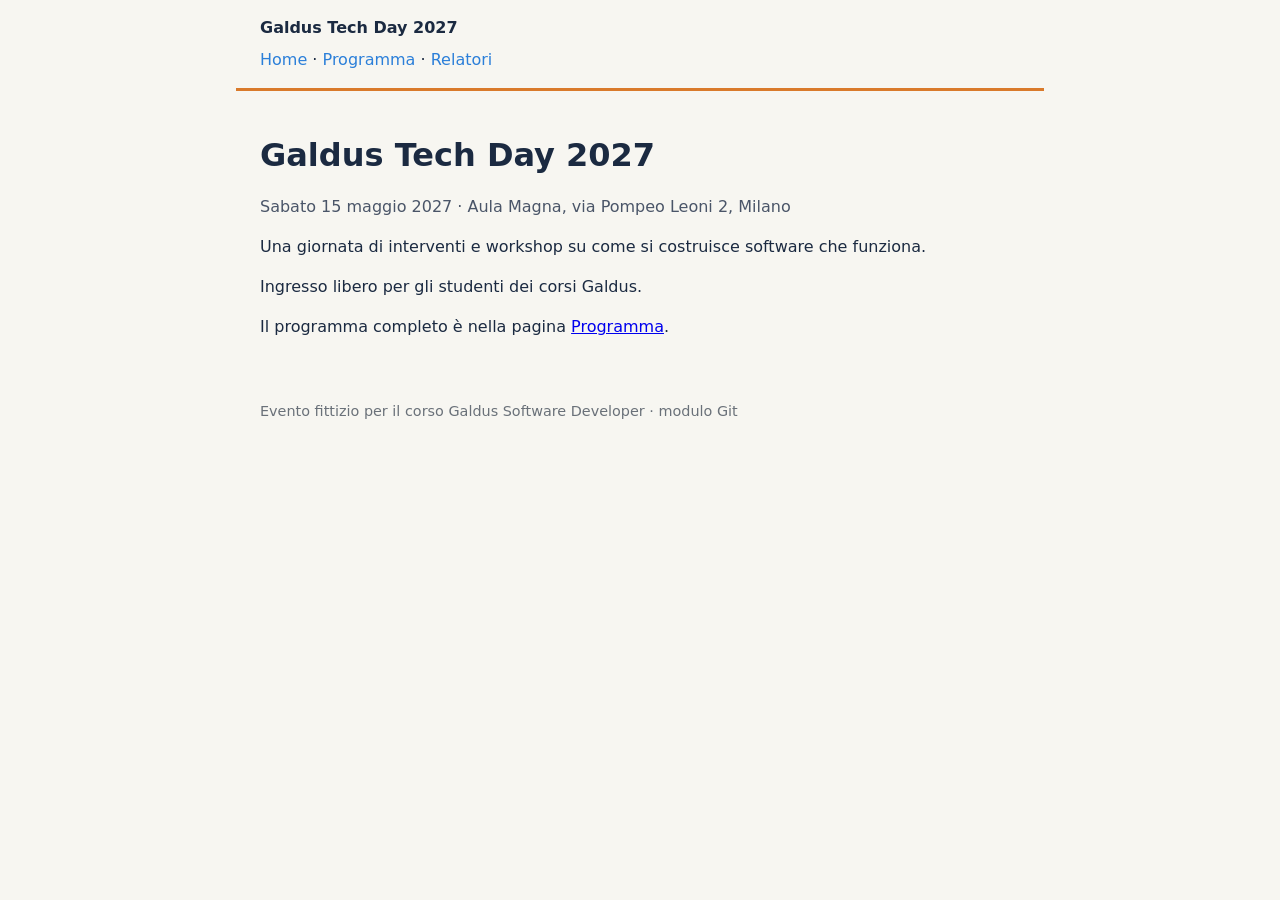
<file: index.html>
<!DOCTYPE html>
<html lang="it">
<head>
  <meta charset="utf-8">
  <meta name="viewport" content="width=device-width, initial-scale=1">
  <title>Home · Galdus Tech Day 2027</title>
  <link rel="stylesheet" href="css/stile.css">
</head>
<body>
  <header>
    <p class="evento">Galdus Tech Day 2027</p>
    <nav><a href="index.html">Home</a> · <a href="programma.html">Programma</a> · <a href="relatori.html">Relatori</a></nav>
  </header>
  <main>
    <h1>Galdus Tech Day 2027</h1>
    <p class="quando">Sabato 15 maggio 2027 · Aula Magna, via Pompeo Leoni 2, Milano</p>
    <p>Una giornata di interventi e workshop su come si costruisce software che funziona.</p>
    <p>Ingresso libero per gli studenti dei corsi Galdus.</p>
    <p>Il programma completo è nella pagina <a href="programma.html">Programma</a>.</p>
  </main>
  <footer>
    <p>Evento fittizio per il corso Galdus Software Developer · modulo Git</p>
  </footer>
</body>
</html>
</file>
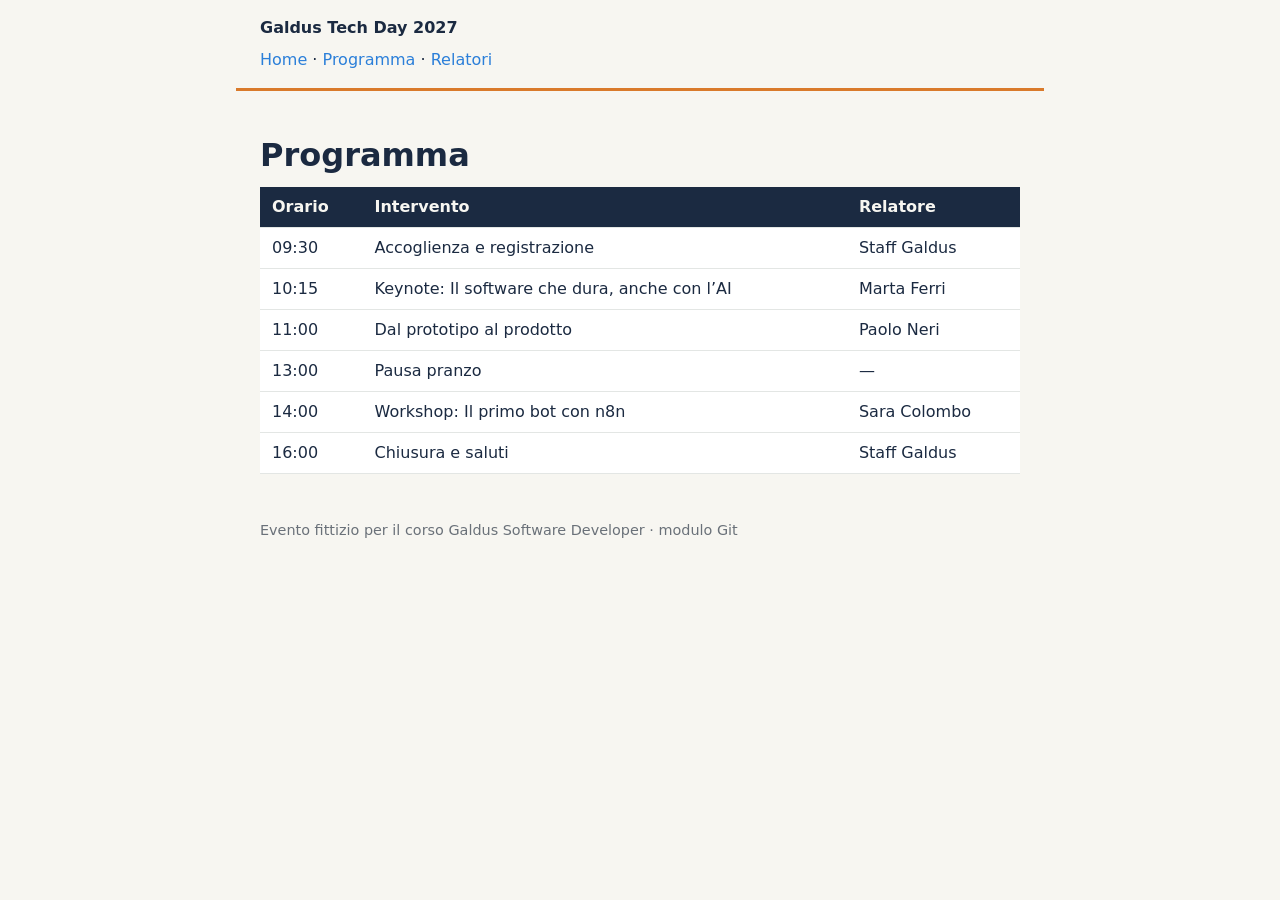
<file: programma.html>
<!DOCTYPE html>
<html lang="it">
<head>
  <meta charset="utf-8">
  <meta name="viewport" content="width=device-width, initial-scale=1">
  <title>Programma · Galdus Tech Day 2027</title>
  <link rel="stylesheet" href="css/stile.css">
</head>
<body>
  <header>
    <p class="evento">Galdus Tech Day 2027</p>
    <nav><a href="index.html">Home</a> · <a href="programma.html">Programma</a> · <a href="relatori.html">Relatori</a></nav>
  </header>
  <main>
    <h1>Programma</h1>
    <table>
      <thead>
        <tr><th>Orario</th><th>Intervento</th><th>Relatore</th></tr>
      </thead>
      <tbody>
        <tr><td>09:30</td><td>Accoglienza e registrazione</td><td>Staff Galdus</td></tr>
        <tr><td>10:15</td><td>Keynote: Il software che dura, anche con l’AI</td><td>Marta Ferri</td></tr>
        <tr><td>11:00</td><td>Dal prototipo al prodotto</td><td>Paolo Neri</td></tr>
        <tr><td>13:00</td><td>Pausa pranzo</td><td>—</td></tr>
        <tr><td>14:00</td><td>Workshop: Il primo bot con n8n</td><td>Sara Colombo</td></tr>
        <tr><td>16:00</td><td>Chiusura e saluti</td><td>Staff Galdus</td></tr>
      </tbody>
    </table>
  </main>
  <footer>
    <p>Evento fittizio per il corso Galdus Software Developer · modulo Git</p>
  </footer>
</body>
</html>
</file>
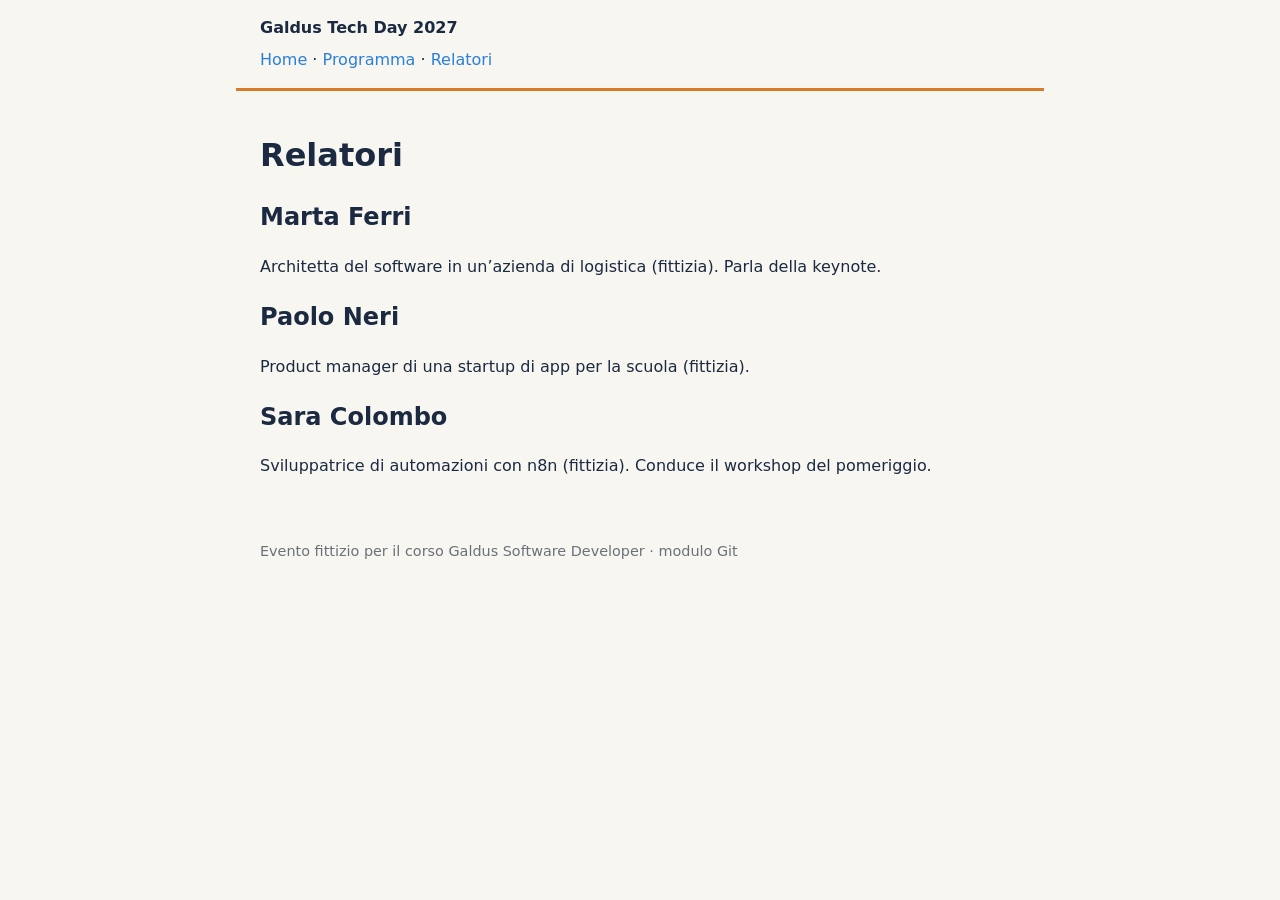
<file: relatori.html>
<!DOCTYPE html>
<html lang="it">
<head>
  <meta charset="utf-8">
  <meta name="viewport" content="width=device-width, initial-scale=1">
  <title>Relatori · Galdus Tech Day 2027</title>
  <link rel="stylesheet" href="css/stile.css">
</head>
<body>
  <header>
    <p class="evento">Galdus Tech Day 2027</p>
    <nav><a href="index.html">Home</a> · <a href="programma.html">Programma</a> · <a href="relatori.html">Relatori</a></nav>
  </header>
  <main>
    <h1>Relatori</h1>
    <section>
      <h2>Marta Ferri</h2>
      <p>Architetta del software in un’azienda di logistica (fittizia). Parla della keynote.</p>
    </section>
    <section>
      <h2>Paolo Neri</h2>
      <p>Product manager di una startup di app per la scuola (fittizia).</p>
    </section>
    <section>
      <h2>Sara Colombo</h2>
      <p>Sviluppatrice di automazioni con n8n (fittizia). Conduce il workshop del pomeriggio.</p>
    </section>
  </main>
  <footer>
    <p>Evento fittizio per il corso Galdus Software Developer · modulo Git</p>
  </footer>
</body>
</html>
</file>
<file: css/stile.css>
/* Galdus Tech Day 2027 · foglio di stile */
body {
  margin: 0;
  font-family: system-ui, -apple-system, "Segoe UI", sans-serif;
  background: #F7F6F1;
  color: #1B2A41;
  line-height: 1.5;
}
header, main, footer { max-width: 760px; margin: 0 auto; padding: 16px 24px; }
header { border-bottom: 3px solid #D97A2B; }
.evento { font-weight: 700; margin: 0 0 8px; }
nav a { color: #2B7FD9; text-decoration: none; }
nav a:hover { text-decoration: underline; }
h1 { font-size: 2rem; margin: 24px 0 8px; }
.quando { color: #4A5568; }
table { width: 100%; border-collapse: collapse; background: #FFFFFF; }
th, td { text-align: left; padding: 8px 12px; border-bottom: 1px solid #E3E6E4; }
th { background: #1B2A41; color: #F7F6F1; }
footer { color: #6A7179; font-size: 0.9rem; }
</file>
